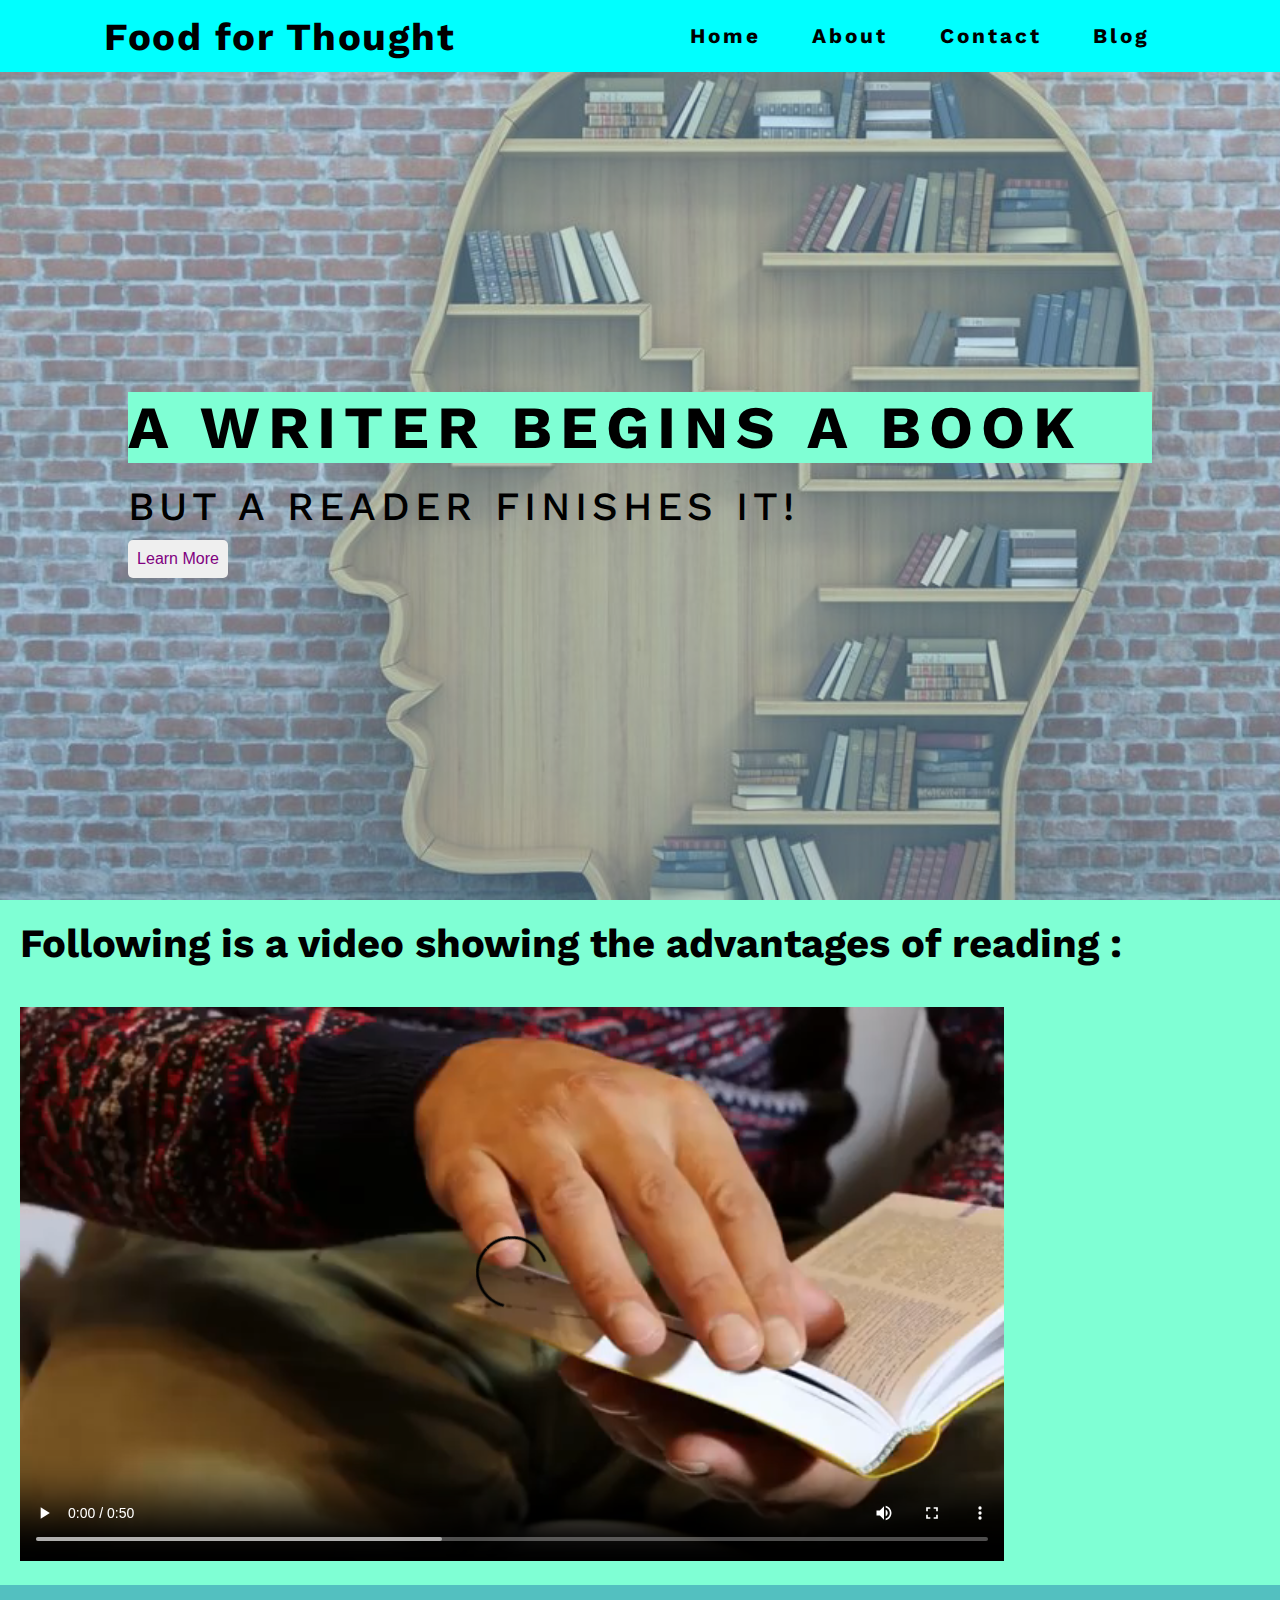
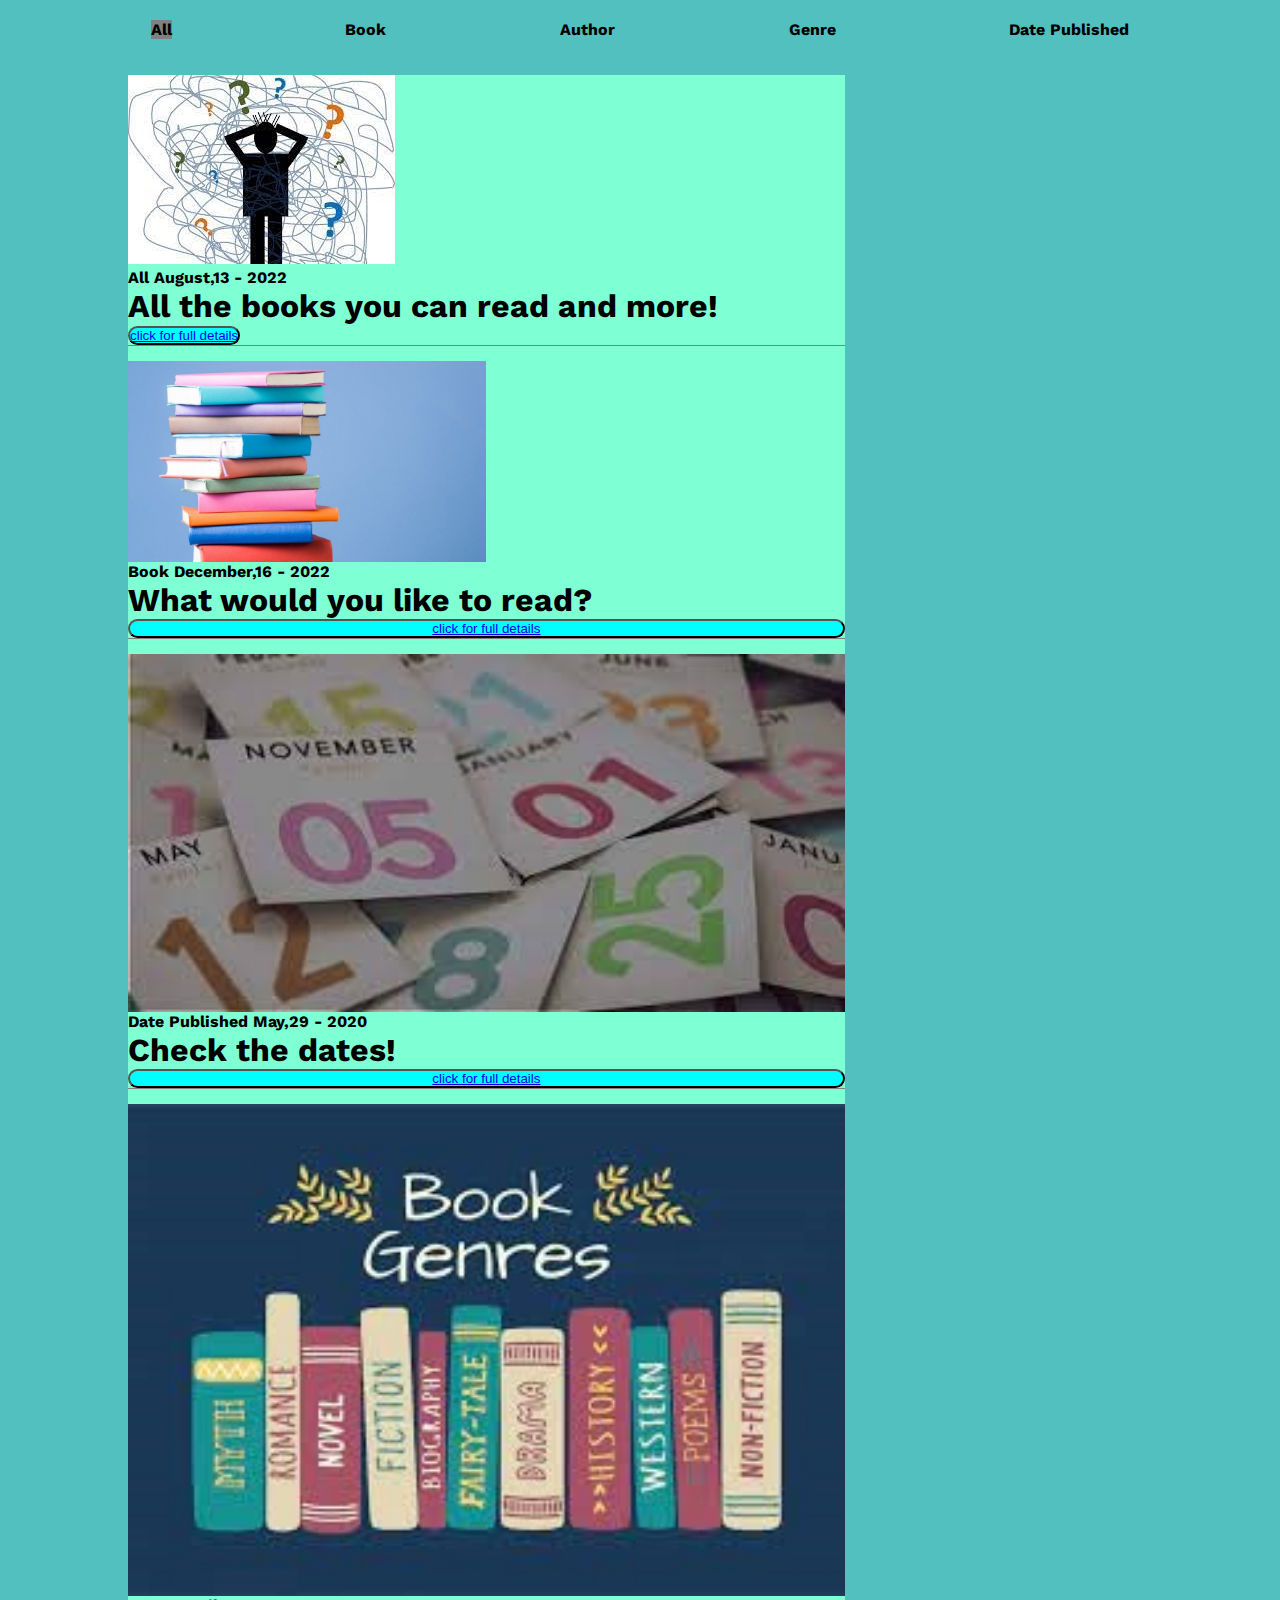
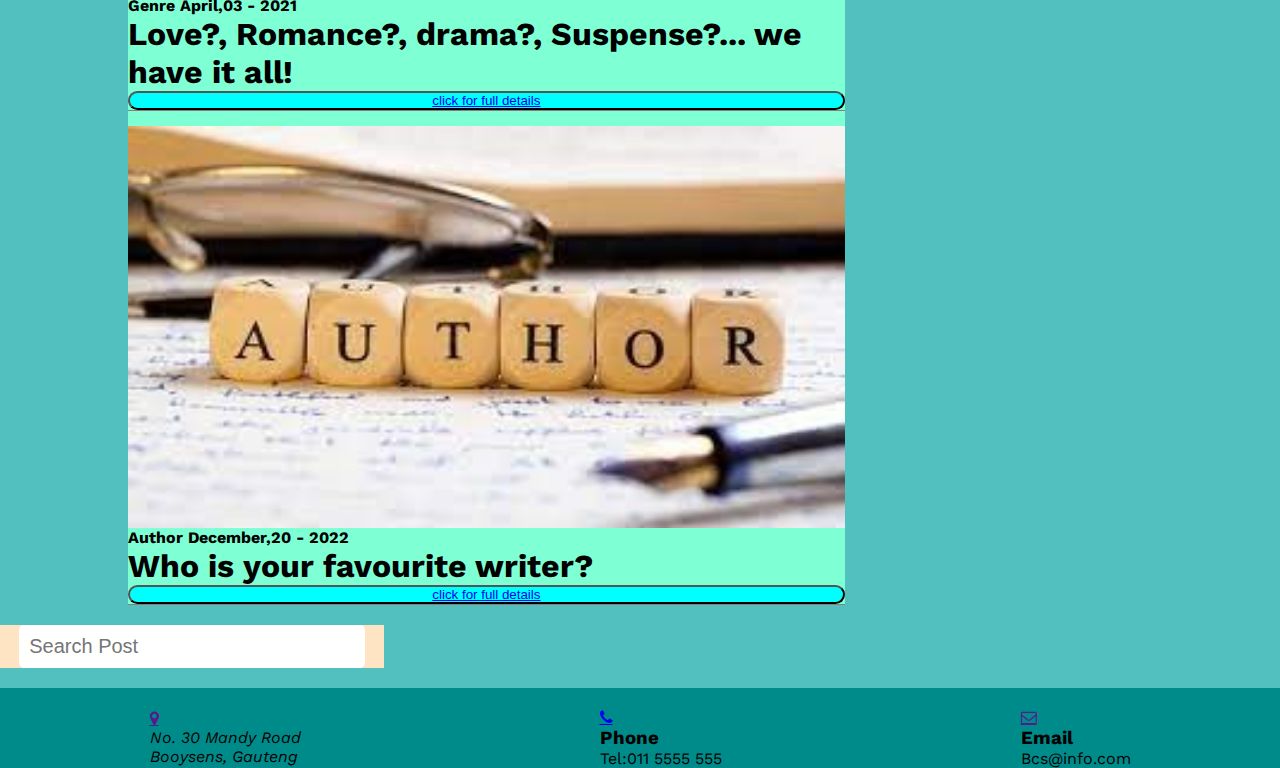
<file: index.html>
<!DOCTYPE html>
<html lang="en">
<head>
    <meta charset="UTF-8">
    <meta http-equiv="X-UA-Compatible" content="IE=edge">
    <meta name="viewport" content="width=device-width, initial-scale=1.0">
    <link rel="stylesheet" href="./css/app.css">
    <link rel="stylesheet" href="./css/mobile.css">
    <link rel="stylesheet" href="https://cdnjs.cloudflare.com/ajax/libs/font-awesome/4.7.0/css/font-awesome.min.css">
    <title>Food for Thought | Home Page</title>
</head>
<body>
    <nav>
        <div class="logo">
            <h1>Food for Thought</h1>
        </div>
        <ul class="nav-links">
            <li><a href="index.html">Home</a></li>
            <li><a href="pages/about.html">About</a></li>
            <li><a href="pages/contact.html">Contact</a></li>
            <li><a href="pages/blog.html">Blog</a></li>
        </ul>
        
        <div class="burger">
            <div class="line1"></div>
            <div class="line2"></div>
            <div class="line3"></div>
            <div class="line4"></div>
            <div class="line5"></div>

        </div>
    </nav>

    <!-- HERO SECTION STARTS HERE-->
    <section class="heroSection">
        <div class="main">
            <span class="text1">A writer begins a book</span>
            <span class="text2">But a reader finishes it!</span>
            <!-- <h1 class="sectionTitle">A writer begins a book <br> but a reader finishes it!</h1>
            <h2>Lorem ipsum dolor sit amet consectetur adipisicing elit. Officiis dolorum maxime deserunt magni voluptate quia accusantium praesentium assumenda, dolor labore quibusdam, deleniti placeat expedita asperiores libero ipsam amet dolore vitae?</h2> -->
            <button class="hero"><a href="pages/learnmore.html">Learn More</a></button>
        </div>
    </section>
    
    <!--HERO SECTION ENDS HERE-->

    <!-- Viedeo start here -->
    <div class="wrapper">
        <h1>Following is a video showing the advantages of reading :</h1>
        <video controls>
        <source src="videos/Advantages_of_Reading___HP_talks(360p).mp4"></video>
    </div>
    <!--CATERGORY SECTION STARTS HERE-->

    <div class="filter-box catergory">
        <a href="#" class=" btn active" data-filter="all">All</a>
        <a href="#" class=" btn " data-filter="book">Book</a>
        <a href="#" class=" btn " data-filter="Author">Author</a>
        <a href="#" class=" btn " data-filter="Genre">Genre</a>
        <a href="#" class=" btn " data-filter="Date-Published">Date Published</a>
    </div>
    <!--CATERGORY SECTION ENDS HERE-->

    <section>
       <div class="card-wrapper">
           <div class="main-content">
               <div class="card-itms book">
                   <div class="blogImage"></div>
                   <div class="blogContent">
                    <img src="images/download.jpg" alt="">
                       <h4>All <span> August,13 - 2022</span></h4>
                       <h1>All the books you can read and more!</h1>
                       <button><a href="pages/all.html">click for full details</a></button>
                   </div>
               </div>

               <div class="card-itms book">
                <div class="blogImage"></div>
                <div class="bloContent">
                    <img src="images/getty_655998316_2000149920009280219_363765.jpg" alt="" width="50%">
                    <h4>Book <span> December,16 - 2022</span></h4>
                    <h1>What would you like to read?</h1>
                    <button><a href="pages/book.html">click for full details</a></button>
                </div>
            </div>

            <div class="card-itms Date-Published">
                <div class="blogImage"></div>
                <div class="bloContent">
                    <img src="images/download (8).jpg"  alt="">
                    <h4>Date Published <span> May,29 - 2020</span></h4>
                    <h1>Check the dates!</h1>
                    <button><a href="pages/book.html">click for full details</a></button>
                </div>
            </div>

            <div class="card-itms Genre">
                <div class="blogImage"></div>
                <div class="bloContent">
                    <img src="images/download (7).jpg" alt="">
                    <h4>Genre<span> April,03 - 2021</span></h4>
                    <h1>Love?, Romance?, drama?, Suspense?... we have it all!</h1>
                    <button><a href="pages/book.html">click for full details</a></button>
                </div>
            </div>

            <div class="card-itms Author">
                <img src="images/download (6).jpg" alt="">
                <div class="blogImage"></div>
                <div class="bloContent">
                    <h4>Author <span> December,20 - 2022</span></h4>
                    <h1>Who is your favourite writer?</h1>
                    <button><a href="pages/book.html">click for full details</a></button>
                </div>
            </div>

           

                </div>
            </div>

            <article>
                <!-- SEARCH-->
                <!--Not complete, still ging to implement more code -->
                <div class="search-box">
                    <form action="#" onsubmit="return false">
                    <input type="text" id="search" placeholder="Search Post">
                    </form>

                </div>
            </article>  


<div class="footer">
            <div class="content">
              <div class="left">
                <a href="" class="fa fa-map-marker"></a>
                <address>No. 30 Mandy Road <br>
                Booysens, Gauteng
              </address></div>
            
          
            <div class="centre">
              <a href="#" class="fa fa-phone"></a>
              <h3>Phone</h3>
              <p>Tel:011 5555 555</p>
            </div>
          
            <div class="right">
              <a href="" class="fa fa-envelope-o"></a>
              <h3>Email</h3>
            <p>Bcs@info.com</p></div>
          </div>
          </div>
           </div>
       </div>
    </section>
    <script src="js/app.js"></script>
</body>
</html>
</file>
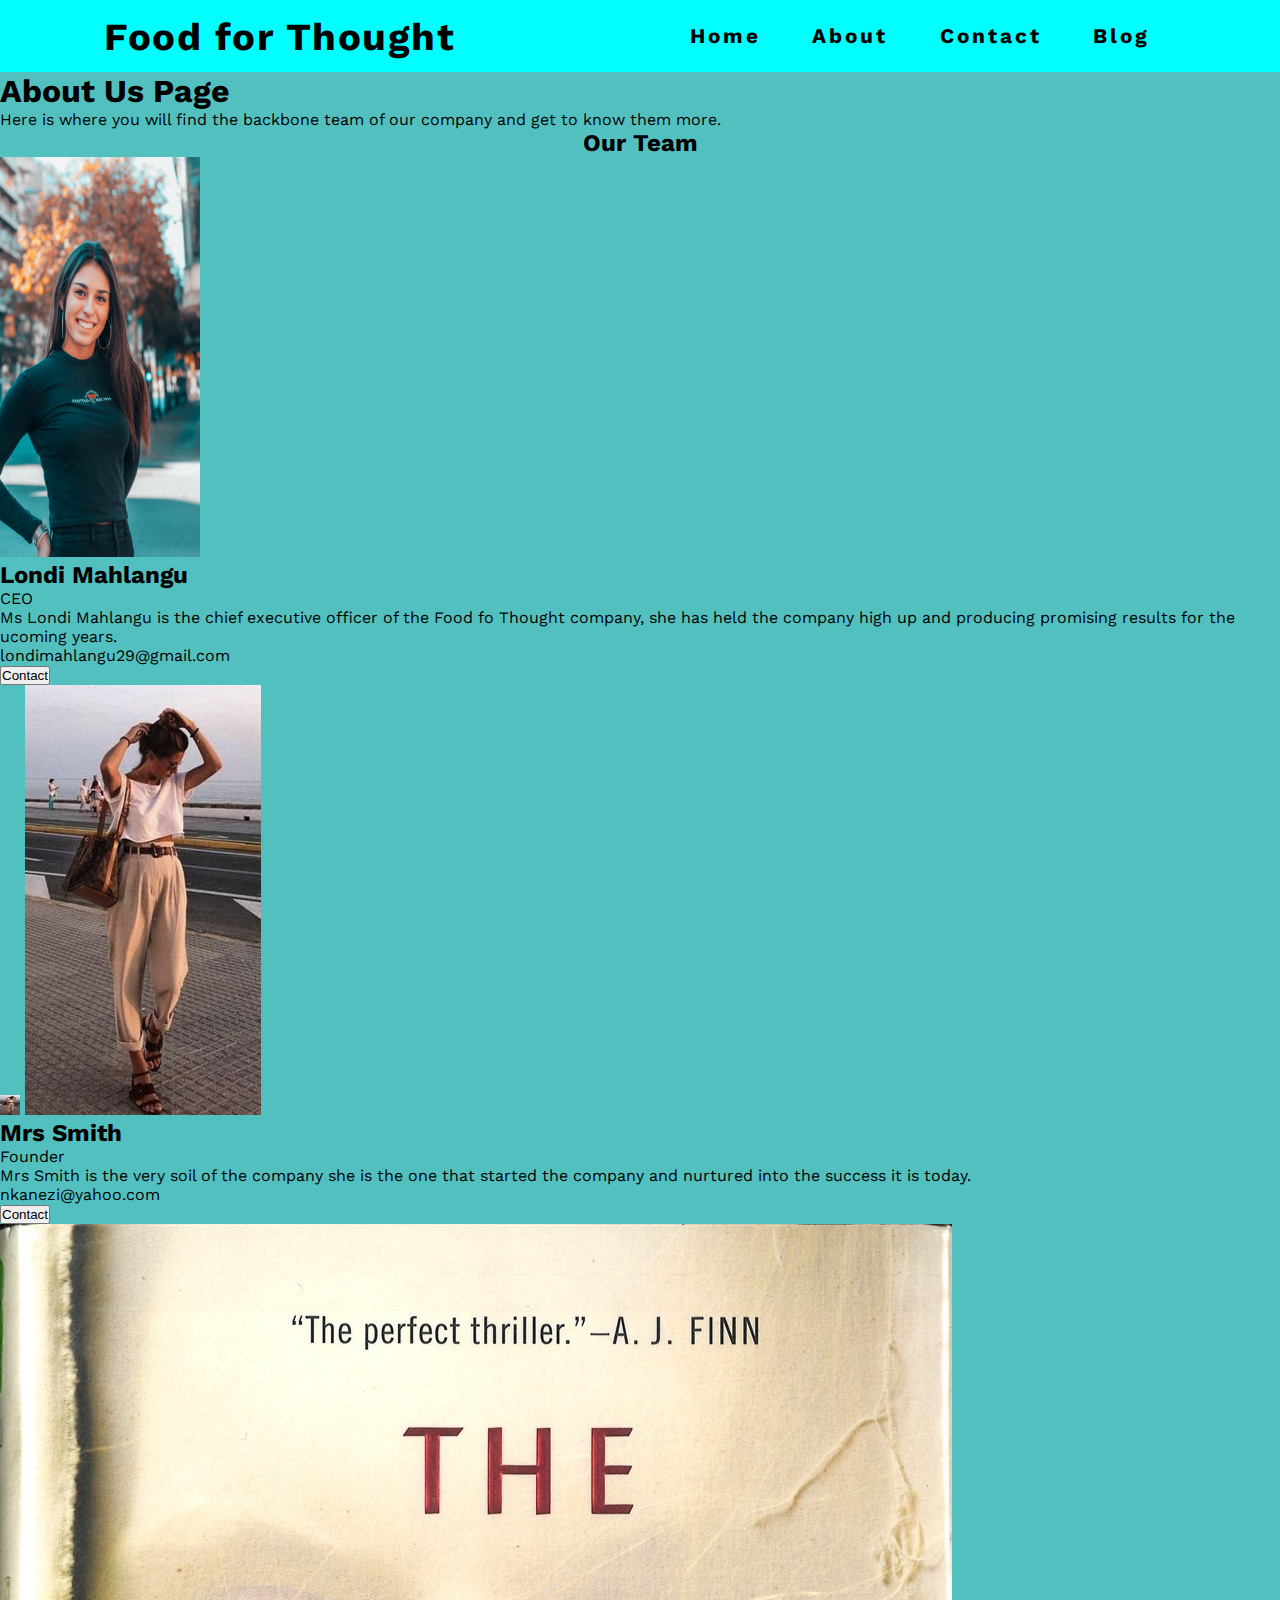
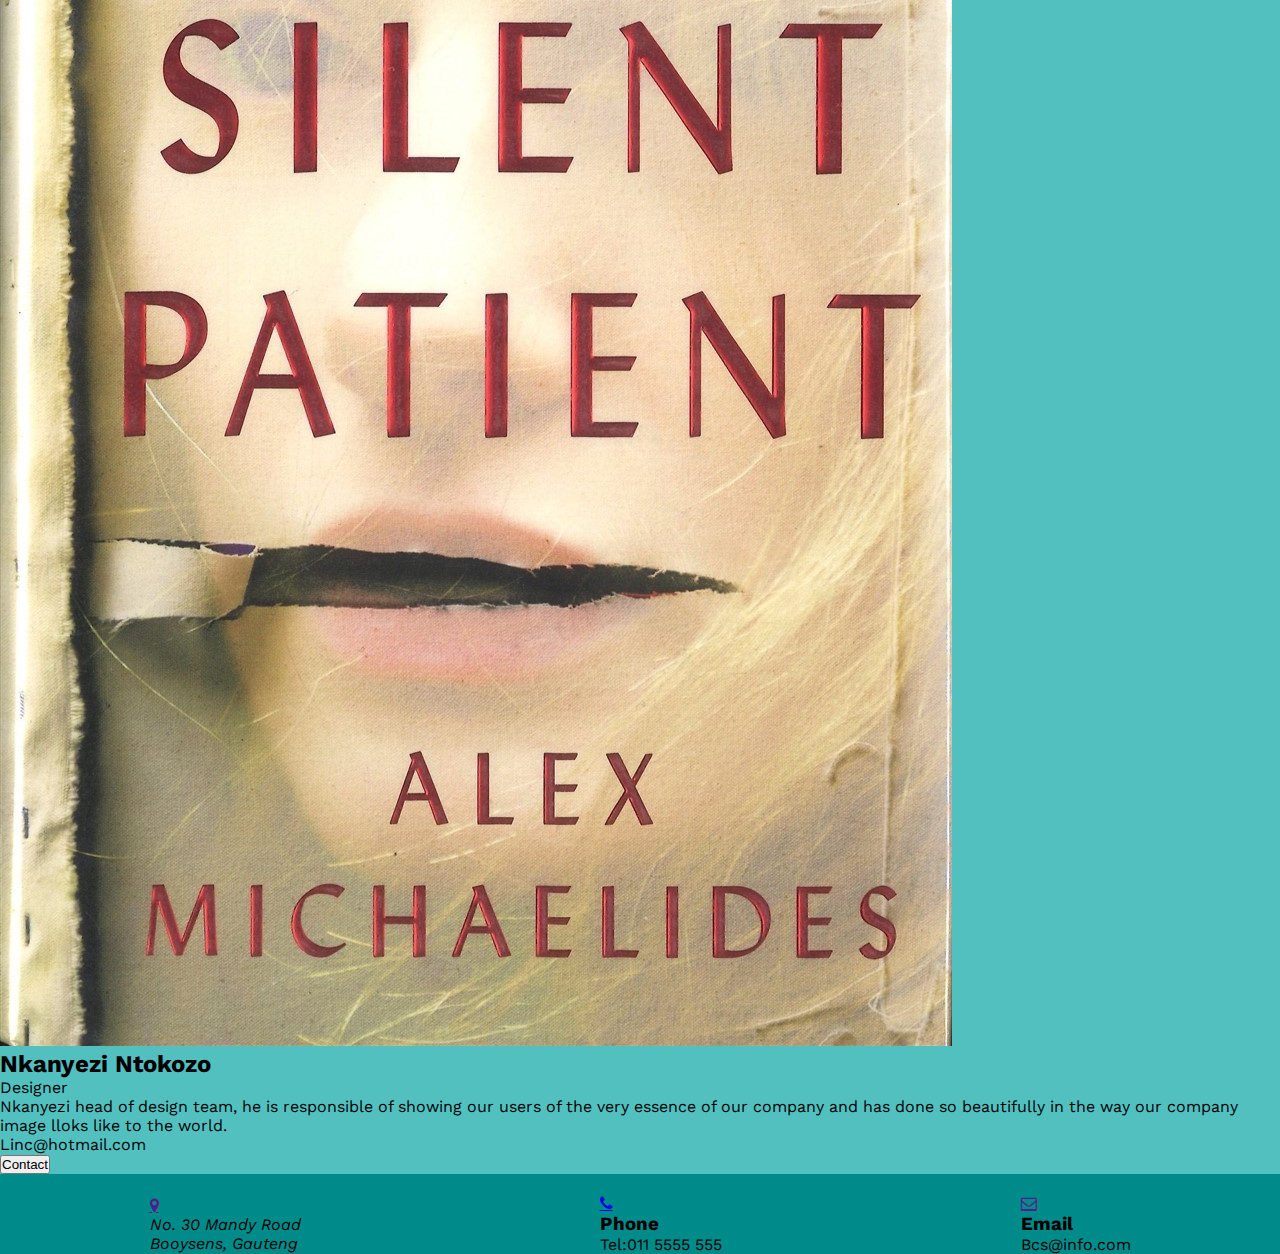
<file: pages/about.html>
<!DOCTYPE html>
<html lang="en">
<head>
    <meta charset="UTF-8">
    <meta http-equiv="X-UA-Compatible" content="IE=edge">
    <meta name="viewport" content="width=device-width, initial-scale=1.0">
    <title>Document</title>
    <link rel="stylesheet" href="../css/app.css">
    <link rel="stylesheet" href="../css/mobile.css">
    <link rel="stylesheet" href="https://cdnjs.cloudflare.com/ajax/libs/font-awesome/4.7.0/css/font-awesome.min.css">
</head>
<!-- <style>
  body {
  font-family: Arial, Helvetica, sans-serif;
  margin: 0;
  background-color: rgb(114, 199, 171);
}

html {
  box-sizing: border-box;
}

*, *:before, *:after {
  box-sizing: inherit;
}

.column {
  float: left;
  width: 33.3%;
  margin-bottom: 16px;
  padding: 0 8px;
}

.card {
  box-shadow: 0 4px 8px 0 rgba(0, 0, 0, 0.2);
  margin: 8px;
}

.about-section {
  padding: 50px;
  text-align: center;
  background-color:rgb(34, 175, 175);
  color: black;
}

.container {
  padding: 0 16px;
}

.container::after, .row::after {
  content: "";
  clear: both;
  display: table;
}

.title {
  color: grey;
}

.button {
  border: none;
  outline: 0;
  display: inline-block;
  padding: 8px;
  color: white;
  background-color:cornflowerblue;
  text-align: center;
  cursor: pointer;
  width: 100%;
}

.button:hover {
  background-color: #555;
}
.footer{
  background-color: mediumturquoise;
}

@media screen and (max-width: 650px) {
  .column {
    width: 100%;
    display: block;
  }
}
</style> -->


<nav>
  <div class="logo">
      <h1>Food for Thought</h1>
  </div>
  <ul class="nav-links">
      <li><a href="../index.html">Home</a></li>
      <li><a href="../pages/about.html">About</a></li>
      <li><a href="../pages/contact.html">Contact</a></li>
      <li><a href="../pages/blog.html">Blog</a></li>
  </ul>
  
  <div class="burger">
      <div class="line1"></div>
      <div class="line2"></div>
      <div class="line3"></div>
      <div class="line4"></div>
      <div class="line5"></div>

  </div>
</nav>
<body>
    <div class="about-section">
        <h1>About Us Page</h1>
        <p>Here is where you will find the backbone team of our company and get to know them more.</p>
       
      </div>
      
      <h2 style="text-align:center">Our Team</h2>
      <div class="row">
        <div class="column">
          <div class="card">
            <img src="../images/1_LPPpUZLved9uY_9gvRgRlw.jpeg" alt="Londi" width="200px" height="400px" >
            <div class="container">
              <h2>Londi Mahlangu</h2>
              <p class="title">CEO</p>
              <p>Ms Londi Mahlangu is the chief executive officer of the Food fo Thought company, she has held the company high up and producing promising results for the ucoming years.</p>
              <p>londimahlangu29@gmail.com</p>
              <p><button class="button">Contact</button></p>
            </div>
          </div>
        </div>
      
        <div class="column">
          <div class="card">
            <img src="../images/7c4438f45f4356f02d938a9b5ad14e67.jpg" alt="fix" width="20px" height="20px">
            <img src="../images/7c4438f45f4356f02d938a9b5ad14e67.jpg" alt="">
            <div class="container">
              <h2>Mrs Smith</h2>
              <p class="title">Founder</p>
              <p>Mrs Smith is the very soil of the company she is the one that started the company and nurtured into the success it is today.</p>
              <p>nkanezi@yahoo.com</p>
              <p><button class="button">Contact</button></p>
            </div>
          </div>
        </div>
      
        <div class="column">
          <div class="card">
            <img src="../images/40097951.jpg" alt="Linc">
            <div class="container">
              <h2>Nkanyezi Ntokozo</h2>
              <p class="title">Designer</p>
              <p>Nkanyezi head of design team, he is responsible of showing our users of the very essence of our company and has done so beautifully in the way our company image lloks like to the world.</p>
              <p>Linc@hotmail.com</p>
              <p><button class="button">Contact</button></p>
            </div>
          </div>
        </div>
      </div>

      <div class="footer">
        <div class="content">
          <div class="left">
            <a href="" class="fa fa-map-marker"></a>
            <address>No. 30 Mandy Road <br>
            Booysens, Gauteng
          </address></div>
        
      
        <div class="centre">
          <a href="#" class="fa fa-phone"></a>
          <h3>Phone</h3>
          <p>Tel:011 5555 555</p>
        </div>
      
        <div class="right">
          <a href="" class="fa fa-envelope-o"></a>
          <h3>Email</h3>
        <p>Bcs@info.com</p></div>
      </div>
      </div>

</body>
</html>
</file>
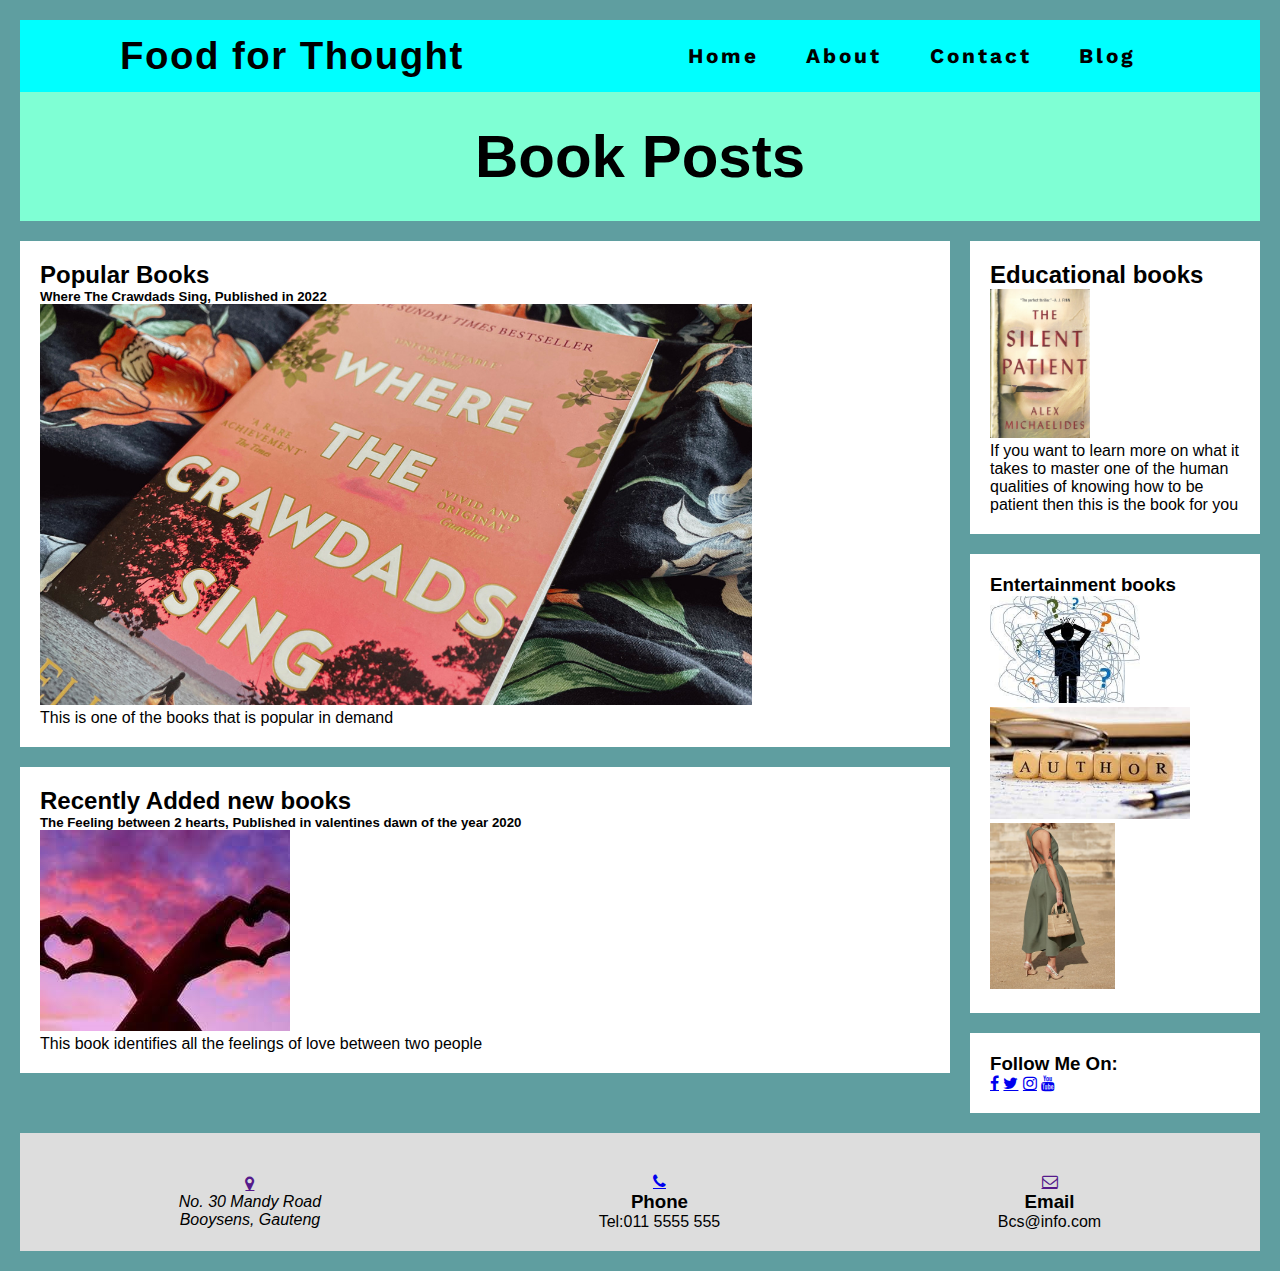
<file: pages/blog.html>
<!DOCTYPE html>
<html lang="en">
<head>
    <meta charset="UTF-8">
    <meta http-equiv="X-UA-Compatible" content="IE=edge">
    <meta name="viewport" content="width=device-width, initial-scale=1.0">
    <title>Document</title>
    <link rel="stylesheet" href="../css/app.css">
    <link rel="stylesheet" href="../css/mobile.css">
    <link rel="stylesheet" href="https://cdnjs.cloudflare.com/ajax/libs/font-awesome/4.7.0/css/font-awesome.min.css">
</head>

<body>
    <nav>
        <div class="logo">
            <h1>Food for Thought</h1>
        </div>
        <ul class="nav-links">
            <li><a href="../index.html">Home</a></li>
            <li><a href="../pages/about.html">About</a></li>
            <li><a href="../pages/contact.html">Contact</a></li>
            <li><a href="../pages/blog.html">Blog</a></li>
        </ul>
        
        <div class="burger">
            <div class="line1"></div>
            <div class="line2"></div>
            <div class="line3"></div>
            <div class="line4"></div>
            <div class="line5"></div>
      
        </div>
      </nav>
    <style>
        
    * {
        box-sizing: border-box;
      }
      
      body {
        font-family: Arial;
        padding: 20px;
        background-color: cadetblue;
      }
      
      /* Header/Blog Title */
      .header {
        padding: 30px;
        font-size: 40px;
        text-align: center;
        background-color: aquamarine;
      }
      
      /* Create two unequal columns that floats next to each other */
      /* Left column */
      .leftcolumn {
        float: left;
        width: 75%;
      }
      
      /* Right column */
      .rightcolumn {
        float: left;
        width: 25%;
        padding-left: 20px;
      }
      
      
      /* Add a card effect for articles */
      .card {
        background-color: white;
        padding: 20px;
        margin-top: 20px;
      }
      
      /* Clear floats after the columns */
      .row:after {
        content: "";
        display: table;
        clear: both;
      }
      
      /* Footer */
      .footer {
        padding: 20px;
        text-align: center;
        background: #ddd;
        margin-top: 20px;
      }
      
      /* Responsive layout - when the screen is less than 800px wide, make the two columns stack on top of each other instead of next to each other */
      @media screen and (max-width: 800px) {
        .leftcolumn, .rightcolumn {
          width: 100%;
          padding: 0;
        }
        
      }</style>
    <body>
        <div class="header">
            <h2>Book Posts</h2>
          </div>
          
          <div class="row">
            <div class="leftcolumn">
              <div class="card">
                <h2>Popular Books</h2>
                <h5>Where The Crawdads Sing, Published in 2022</h5>
                <img src="../images/PITW_where-the-crawdads-sing-1.jpg" alt="" width="80%">
                <p>This is one of the books that is popular in demand</p>
              </div>
              <div class="card">
                <h2>Recently Added new books</h2>
                <h5>The Feeling between 2 hearts, Published in valentines dawn of the year 2020</h5>
                <img src="../images/download_6.jpg" alt="">
                <p>This book identifies all the feelings of love between two people</p>
              </div>
            </div>
            <div class="rightcolumn">
              <div class="card">
                <h2>Educational books</h2>
                <img src="../images/40097951.jpg" alt="" width="40%">
                <p>If you want to learn more on what it takes to master one of the human qualities of knowing how to be patient then this is the book for you</p>
              </div>
              <div class="card">
                <h3>Entertainment books</h3>
                <img src="../images/download.jpg" alt="" width="60%"><br>
                <img src="../images/download (6).jpg" alt="" width="80%"><br>
                <img src="../images/best-summer-fashion-trends-2020-286587-1585947926510-image.700x0c.jpg" alt="" width="50%">
                
              </div>
              <div class="card">
                <h3>Follow Me On:</h3>
                <a href="#" class="fa fa-facebook"></a>
                <a href="#" class="fa fa-twitter"></a>
                <a href="#" class="fa fa-instagram"></a>
                <a href="#" class="fa fa-youtube"></a>
              </div>
            </div>
          </div>
          
          <div class="footer">
            <div class="content">
              <div class="left">
                <a href="" class="fa fa-map-marker"></a>
                <address>No. 30 Mandy Road <br>
                Booysens, Gauteng
              </address></div>
            
          
            <div class="centre">
              <a href="#" class="fa fa-phone"></a>
              <h3>Phone</h3>
              <p>Tel:011 5555 555</p>
            </div>
          
            <div class="right">
              <a href="" class="fa fa-envelope-o"></a>
              <h3>Email</h3>
            <p>Bcs@info.com</p></div>
          </div>
          </div>
</body>
</html>
</file>
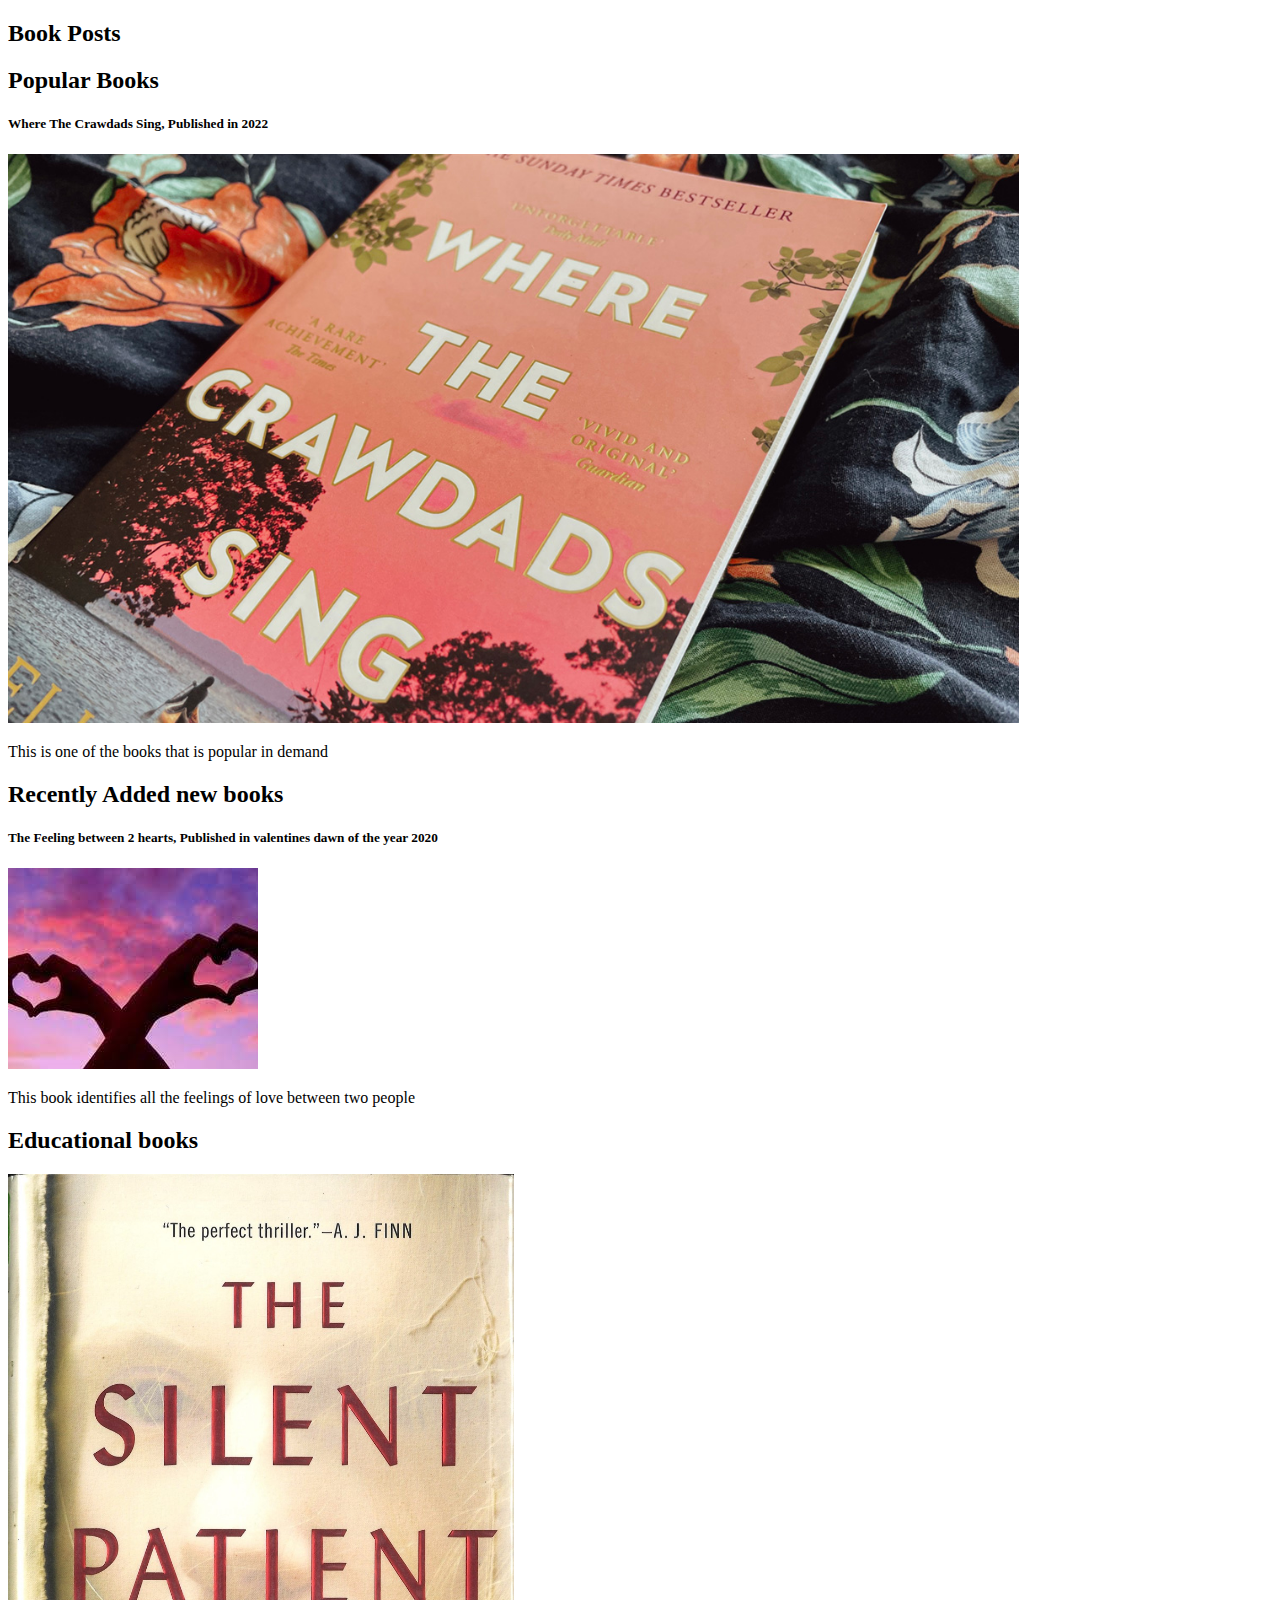
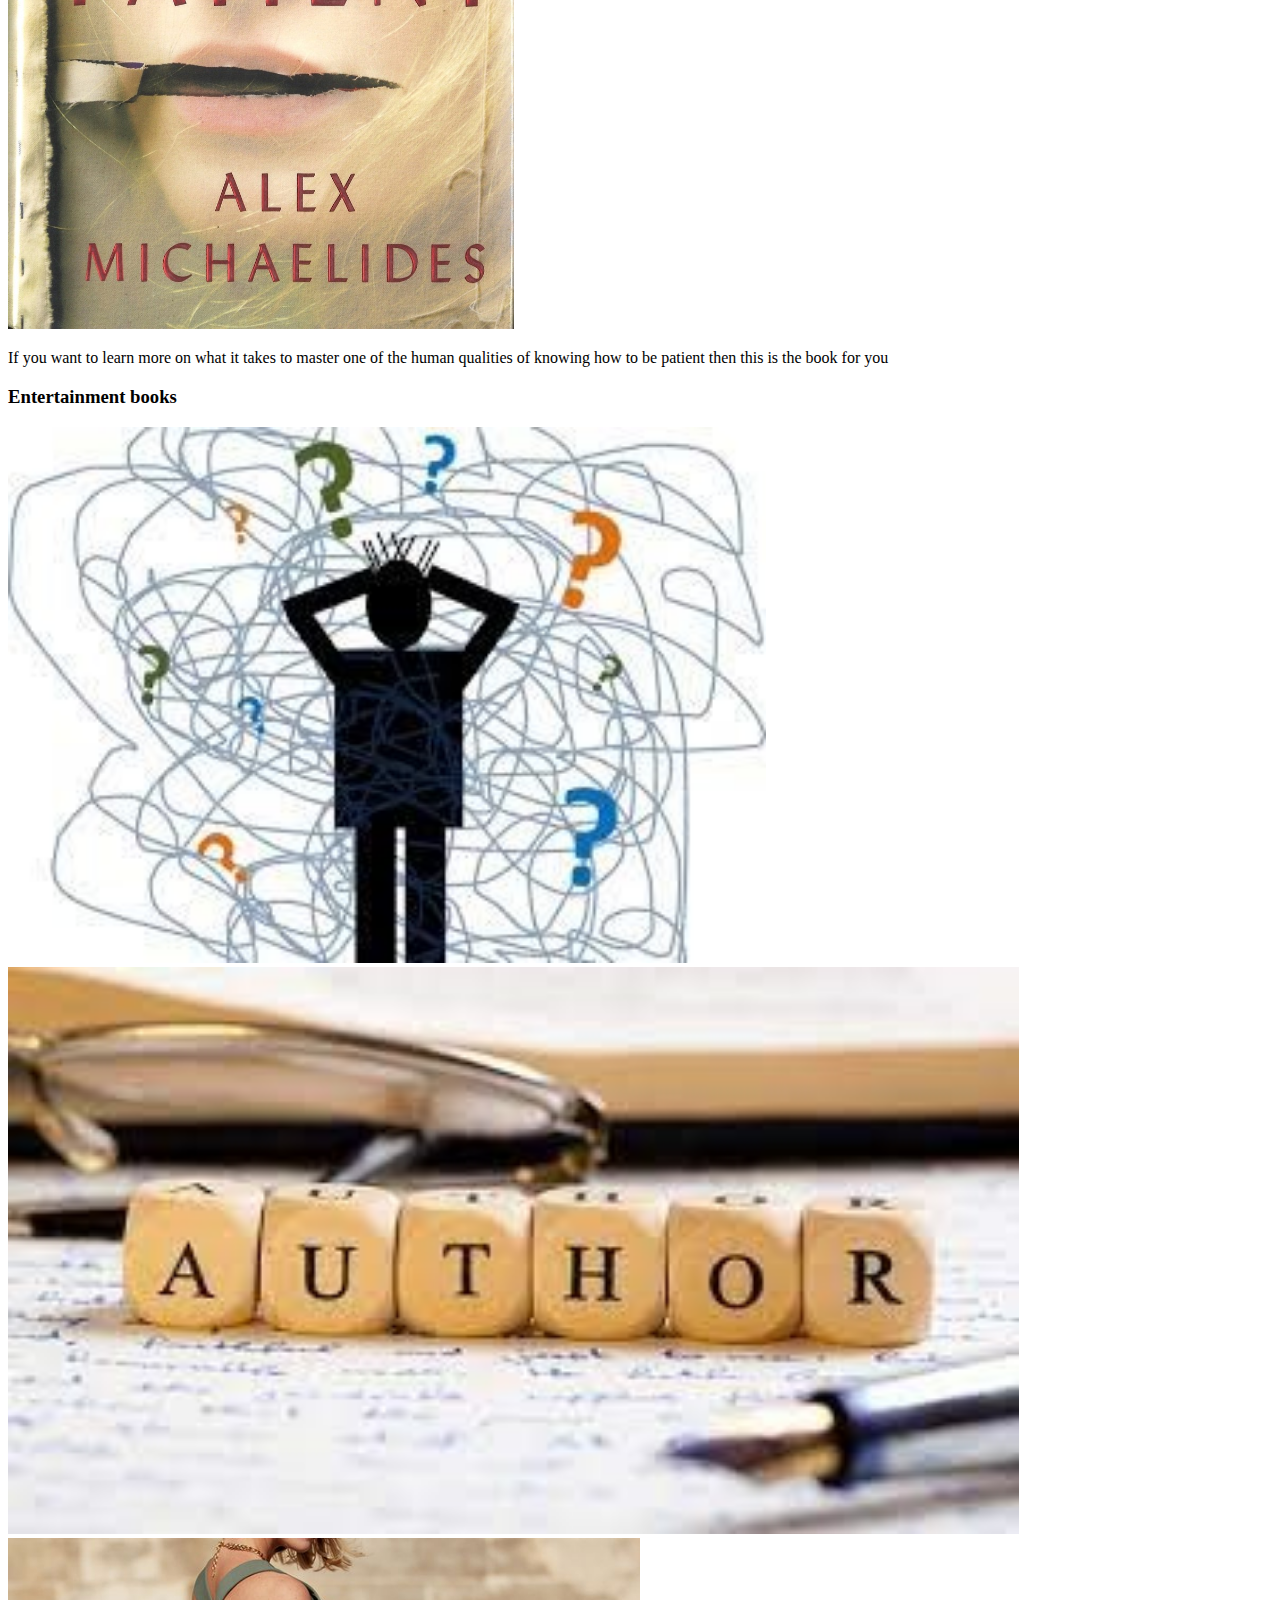
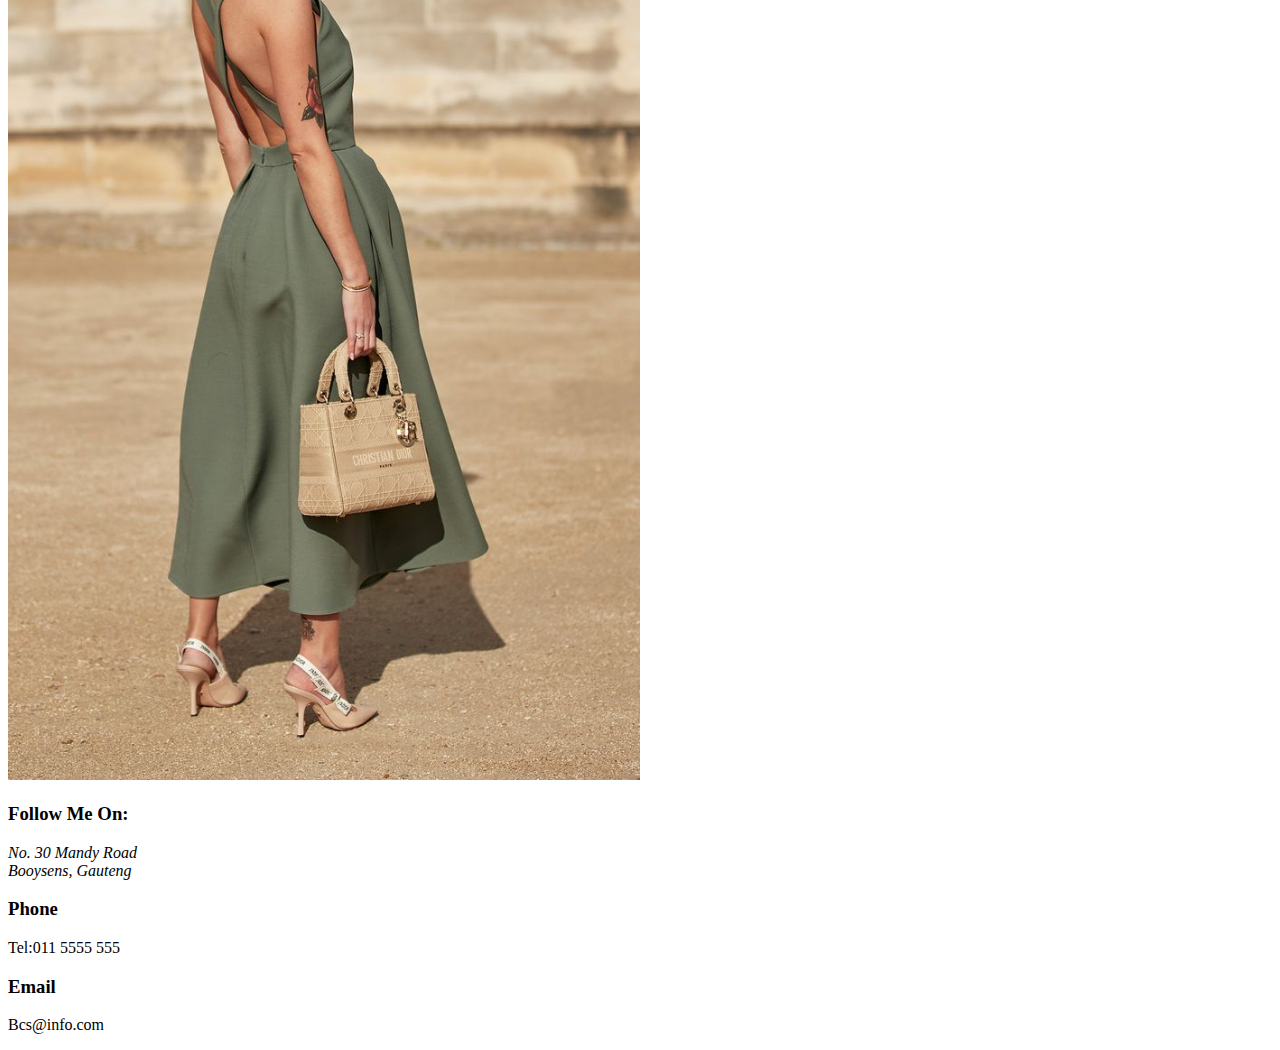
<file: pages/book.html>
<!DOCTYPE html>
<html lang="en">
<head>
    <meta charset="UTF-8">
    <meta http-equiv="X-UA-Compatible" content="IE=edge">
    <meta name="viewport" content="width=device-width, initial-scale=1.0">
    <title>Document</title>
</head>
<body>
    <!-- <style>
        
        * {
            box-sizing: border-box;
          }
          
          body {
            font-family: Arial;
            padding: 20px;
            background-color: cadetblue;
          }
          
          /* Header/Blog Title */
          .header {
            padding: 30px;
            font-size: 40px;
            text-align: center;
            background-color: aquamarine;
          }
          
          /* Create two unequal columns that floats next to each other */
          /* Left column */
          .leftcolumn {
            float: left;
            width: 75%;
          }
          
          /* Right column */
          .rightcolumn {
            float: left;
            width: 25%;
            padding-left: 20px;
          }
          
          
          /* Add a card effect for articles */
          .card {
            background-color: white;
            padding: 20px;
            margin-top: 20px;
          }
          
          /* Clear floats after the columns */
          .row:after {
            content: "";
            display: table;
            clear: both;
          }
          
          /* Footer */
          .footer {
            padding: 20px;
            text-align: center;
            background: #ddd;
            margin-top: 20px;
          }
          
          /* Responsive layout - when the screen is less than 800px wide, make the two columns stack on top of each other instead of next to each other */
          @media screen and (max-width: 800px) {
            .leftcolumn, .rightcolumn {
              width: 100%;
              padding: 0;
            }
            
          }</style> -->
        <body>
            <div class="header">
                <h2>Book Posts</h2>
              </div>
              
              <div class="row">
                <div class="leftcolumn">
                  <div class="card">
                    <h2>Popular Books</h2>
                    <h5>Where The Crawdads Sing, Published in 2022</h5>
                    <img src="../images/PITW_where-the-crawdads-sing-1.jpg" alt="" width="80%">
                    <p>This is one of the books that is popular in demand</p>
                  </div>
                  <div class="card">
                    <h2>Recently Added new books</h2>
                    <h5>The Feeling between 2 hearts, Published in valentines dawn of the year 2020</h5>
                    <img src="../images/download_6.jpg" alt="" >
                    <p>This book identifies all the feelings of love between two people</p>
                  </div>
                </div>
                <div class="rightcolumn">
                  <div class="card">
                    <h2>Educational books</h2>
                    <img src="../images/40097951.jpg" alt="" width="40%">
                    <p>If you want to learn more on what it takes to master one of the human qualities of knowing how to be patient then this is the book for you</p>
                  </div>
                  <div class="card">
                    <h3>Entertainment books</h3>
                    <img src="../images/download.jpg" alt="" width="60%"><br>
                    <img src="../images/download (6).jpg" alt="" width="80%"><br>
                    <img src="../images/best-summer-fashion-trends-2020-286587-1585947926510-image.700x0c.jpg" alt="" width="50%">
                    
                  </div>
                  <div class="card">
                    <h3>Follow Me On:</h3>
                    <a href="#" class="fa fa-facebook"></a>
                    <a href="#" class="fa fa-twitter"></a>
                    <a href="#" class="fa fa-instagram"></a>
                    <a href="#" class="fa fa-youtube"></a>
                  </div>
                </div>
              </div>
              
              <div class="footer">
                <div class="content">
                  <div class="left">
                    <a href="" class="fa fa-map-marker"></a>
                    <address>No. 30 Mandy Road <br>
                    Booysens, Gauteng
                  </address></div>
                
              
                <div class="centre">
                  <a href="#" class="fa fa-phone"></a>
                  <h3>Phone</h3>
                  <p>Tel:011 5555 555</p>
                </div>
              
                <div class="right">
                  <a href="" class="fa fa-envelope-o"></a>
                  <h3>Email</h3>
                <p>Bcs@info.com</p></div>
              </div>
              </div>
</body>
</html>
</file>
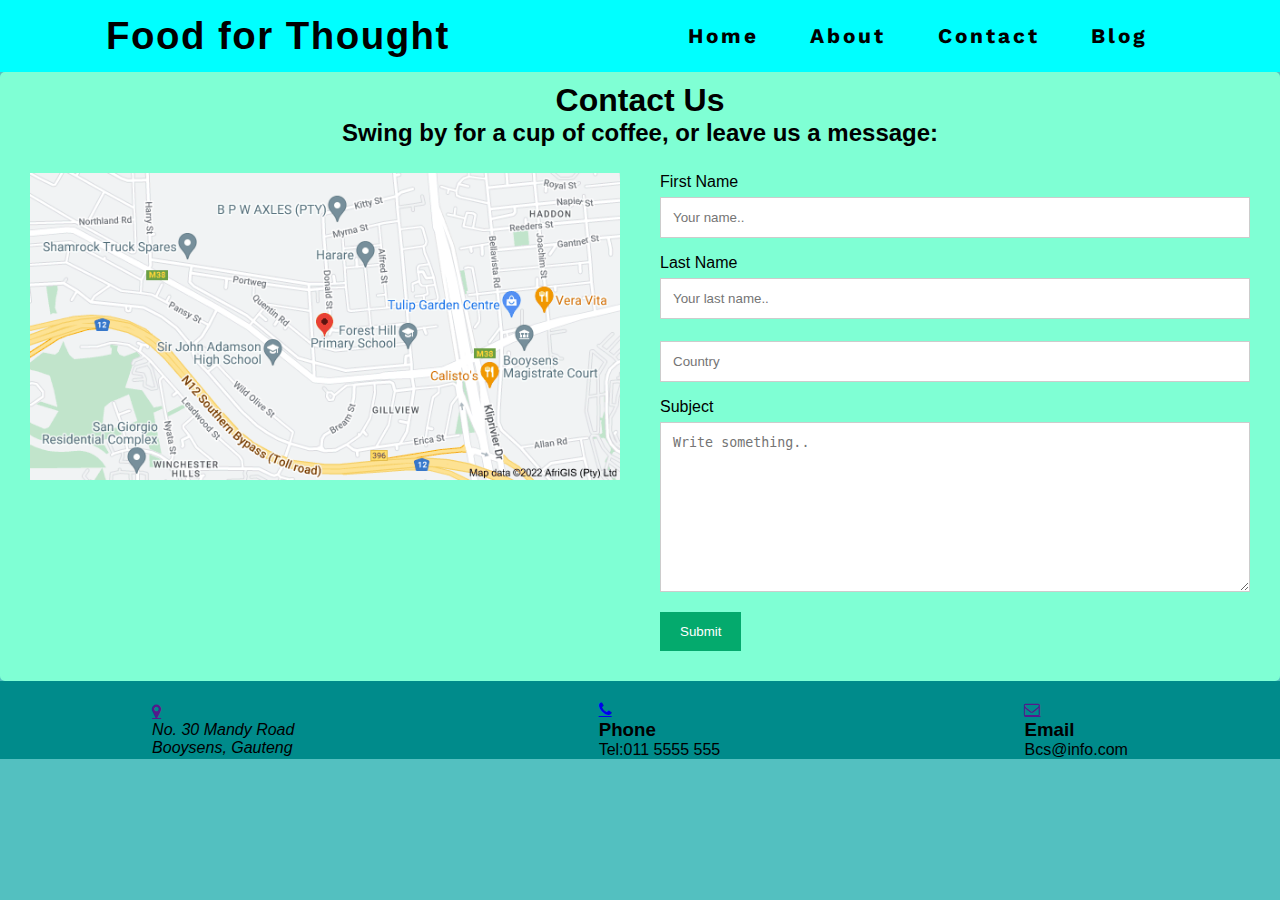
<file: pages/contact.html>
<!DOCTYPE html>
<html lang="en">
<head>
    <meta charset="UTF-8">
    <meta http-equiv="X-UA-Compatible" content="IE=edge">
    <meta name="viewport" content="width=device-width, initial-scale=1.0">
    <link rel="stylesheet" href="../css/app.css">
    <link rel="stylesheet" href="../css/mobile.css">
    <link rel="stylesheet" href="https://cdnjs.cloudflare.com/ajax/libs/font-awesome/4.7.0/css/font-awesome.min.css">
    <title>Document</title>
</head>
<style>
  body {
    font-family: Arial, Helvetica, sans-serif;
  }
  
  * {
    box-sizing: border-box;
  }
  
  /* Style inputs */
  input[type=text], select, textarea {
    width: 100%;
    padding: 12px;
    border: 1px solid #ccc;
    margin-top: 6px;
    margin-bottom: 16px;
    resize: vertical;
  }
  
  input[type=submit] {
    background-color: #04AA6D;
    color: white;
    padding: 12px 20px;
    border: none;
    cursor: pointer;
  }
  
  input[type=submit]:hover {
    background-color: #45a049;
  }
  
  /* Style the container/contact section */
  .container {
    border-radius: 5px;
    background-color:aquamarine;
    padding: 10px;
  }
  
  /* Create two columns that float next to eachother */
  .column {
    float: left;
    width: 50%;
    margin-top: 6px;
    padding: 20px;
  }
  
  /* Clear floats after the columns */
  .row:after {
    content: "";
    display: table;
    clear: both;
  }
  
  /* Responsive layout - when the screen is less than 600px wide, make the two columns stack on top of each other instead of next to each other */
  @media screen and (max-width: 600px) {
    .column, input[type=submit] {
      width: 100%;
      margin-top: 0;
    }
  }
  </style>
  </head>
  <body>

    <nav>
      <div class="logo">
          <h1>Food for Thought</h1>
      </div>
      <ul class="nav-links">
          <li><a href="../index.html">Home</a></li>
          <li><a href="../pages/about.html">About</a></li>
          <li><a href="../pages/contact.html">Contact</a></li>
          <li><a href="../pages/blog.html">Blog</a></li>
      </ul>
      
      <div class="burger">
          <div class="line1"></div>
          <div class="line2"></div>
          <div class="line3"></div>
          <div class="line4"></div>
          <div class="line5"></div>
    
      </div>
    </nav>
<body>
    <div class="container">
        <div style="text-align:center">
          <h1>Contact Us</h1>
          <h2>Swing by for a cup of coffee, or leave us a message:</h2>
        </div>
        <div class="row">
          <div class="column">
            <img src="../images/locations.png" style="width:100%">
          </div>
          <div class="column">
            <form action="../action_page.php">
              <label for="fname">First Name</label>
              <input type="text" id="fname" name="firstname" placeholder="Your name..">
              <label for="lname">Last Name</label>
              <input type="text" id="lname" name="lastname" placeholder="Your last name..">
              <label for="Country"></label>
              <input type="text" id="Country" name="Country" placeholder="Country">
             
              <!-- <select id="country" name="country">
                <option value="australia">South Africa</option>
                <option value="canada">Europe</option>
                <option value="usa">USA</option>
              </select> --> 
              <label for="subject">Subject</label>
              <textarea id="subject" name="subject" placeholder="Write something.." style="height:170px"></textarea>
              <input type="submit" value="Submit">
            </form>
          </div>
        </div>
</div>

<div class="footer">
  <div class="content">
    <div class="left">
      <a href="" class="fa fa-map-marker"></a>
      <address>No. 30 Mandy Road <br>
      Booysens, Gauteng
    </address></div>
  

  <div class="centre">
    <a href="#" class="fa fa-phone"></a>
    <h3>Phone</h3>
    <p>Tel:011 5555 555</p>
  </div>

  <div class="right">
    <a href="" class="fa fa-envelope-o"></a>
    <h3>Email</h3>
  <p>Bcs@info.com</p></div>
</div>
</div>
    
</body>
</html>
</file>
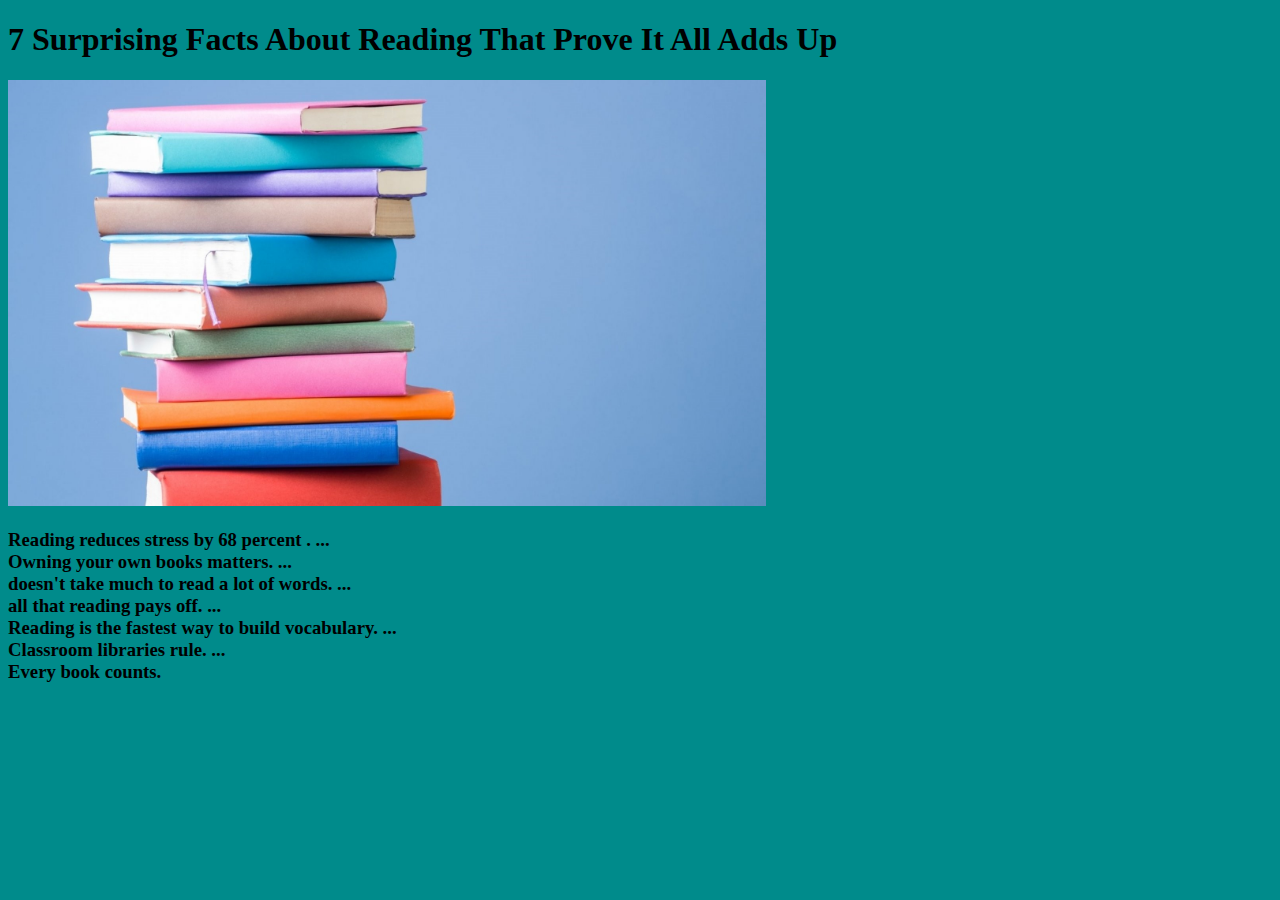
<file: pages/learnmore.html>
<!DOCTYPE html>
<html lang="en">
<head>
    <meta charset="UTF-8">
    <meta http-equiv="X-UA-Compatible" content="IE=edge">
    <meta name="viewport" content="width=device-width, initial-scale=1.0">
    <title>Document</title>
</head>
<style>
body{
    background-color: darkcyan;
}
h1{
    font-family: Georgia, 'Times New Roman', Times, serif;
}
</style>
<h1>7 Surprising Facts About Reading That Prove It All Adds Up</h1>
<img src="/images/getty_655998316_2000149920009280219_363765.jpg" alt="" width="60%">
<h3>
<li>Reading reduces stress by 68 percent . ...</li>
<li>Owning your own books matters. ...</li>
<li> doesn't take much to read a lot of words. ...</li>
<li> all that reading pays off. ...</li>
<li>Reading is the fastest way to build vocabulary. ...</li>
<li>Classroom libraries rule. ...</li>
<li>Every book counts.</li>
</h3>
</body>
</html>
</file>
<file: css/app.css>
@import url('https://fonts.googleapis.com/css2?family=Lato:ital,wght@0,100;0,300;0,400;0,700;0,900;1,100;1,300;1,400;1,700;1,900&display=swap');
@import url('https://fonts.googleapis.com/css2?family=Arima:wght@100;200;300;400;500;600;700&family=Cairo:wght@200;300;400;500;600;700;800;900&family=Lato:ital,wght@0,100;0,300;0,400;0,700;0,900;1,100;1,300;1,400;1,700;1,900&family=Work+Sans:ital,wght@0,100;1,100&display=swap');

:root{
    --bg-color: #53c0c0;
    --text-color: solid black;
    --headline-color: black;
    --button-color: aqua;
    --accent-color: purple;
    --headline-font:'Work Sans', sans-serif;
    --body-font: 'Work Sans', sans-serif;

}
*{
    padding: 0;
    margin: 0;
    box-sizing: border-box;
}

body{
    font-size: 16px;
    font-family: var(--body-font);
    background-color:var(--bg-color);
}

nav{
    display: flex;
    justify-content: space-around;
    align-items: center;
    min-height: 8vh;
    background-color: var(--button-color);
}
.logo{
    color: var(--text-color);
    font-size: 1.2rem;
    font-weight: bold;
    letter-spacing: 1.5px;
}
.nav-links{
    display: flex;
    width: 40%;
    justify-content: space-around
}

.nav-links li{
    list-style: none;
}

.nav-links a{
    color: var(--text-color);
    text-decoration: none;
    letter-spacing: 3px;
    font-weight: bold;
    font-size: 1.3rem;
    font-family: var(--headline-font);
}

nav > .burger > div{
    width: 25px;
    height: 3px;
    background-color: var(--accent-color);
    margin: 5px;
    transition: all 0.3s ease;
}

.burger{
    display: none;
}


/* HERO SECTION STYLE STARTS HERE */

.heroSection{
    height: calc(100vh - 8vh);
    background-image: url("../images/p03gg1lc.jpg");
    background-repeat: no-repeat;
    background-size: cover;
    position: relative;
}

.heroSection::before{
    content: "";
    height: 100%;
    width: 100%;
    top: 0;
    left: 0;
    background-color: lightskyblue;
    position: absolute;
    opacity: 0.4;
}

.main{
    display: flex;
    flex-direction: column;
    position: relative;
    width: 80%;
    margin: 0 auto;
    padding-top: 20rem;

}

.sectionTitle{
    color: aquamarine;
    font-size: 2rem;
    font-weight: lighter;
    letter-spacing: 1rem;
    margin-bottom: 1rem;
    font-family:'Courier New', Courier, monospace
}

.main p{
    color: whitesmoke;
    line-height: 1.6rem;
    font-size: 1.2rem;
    font-weight: lighter;
    font-family:'Lucida Sans', 'Lucida Sans Regular', 'Lucida Grande', 'Lucida Sans Unicode', Geneva, Verdana, sans-serif

}

.main .hero{
    width: 100px;
    display: inline-block;
    border-radius: 5px;
    outline: none;
    border: none;
    margin-top: 10px;

}

.hero a{
    padding: 10px 0px;
    text-decoration: none;
    color: var(--accent-color);
    font-size: 1rem;
    display: inline-block;
    transition: all 0.4s ease-in;
}
.hero a:hover{
    color: var(--text-color);
}
.hero:hover{
   background-color: var(--text-color);
}


/* HERO SECTION ENDS HERE */

.catergory{
    height: 10vh;
    display: flex;
    width: 90%;
    margin: 0 auto;
    justify-content: space-around;
    align-items: center;
}

.catergory a{
    color: var(--text-color);
    text-decoration: none;
    font-weight: bold;
}
.active{
    background-color: grey;
    color: azure;
}

.card-wrapper{
    display: flex;
    width: 80%;
    margin: 0 auto;
    gap: 10px;
}
.main-content{
    background-color :aquamarine;
    width: 70%;
    display: flex;
    flex-direction: column;
    gap: 15px;
}
.card-itms{
    flex-direction: column;
    display: flex;
    width: 100%;
    border-bottom: 1px solid grey;
}
.blogImage{
    width: 100%;
    display: flexbox;
    justify-content: center;
}
.blogImage img{
    width: 100%;
    justify-self: left;
}
article{
    width: 30%;
    background-color: bisque;
}
article > div.search-box input {
    width: 90%;
    border-radius: 5px;
    display: block;
    padding: 10px;
    border: none;
    margin: 20px auto;
    font-size: 20px;

}

.card-itms button{
    background-color: aqua;
    border-radius: 40px;
}
.bloContent{
    display: flex;
    flex-direction: column;
}
.content{
    display: flex;
    align-items: center;
    justify-content: space-around;
    margin: 0 auto;
    padding-top: 20px;
}
/* video styling */
.wrapper{
    width: 100%;
    align-items: center;
    background-color:aquamarine;
}
.wrapper h1{
    font-size: 40px;
    padding: 20px;
}
video{
    width: 80%;
    padding: 20px;
}

/* tablet zone */
@media screen and (max-width: 1024px) {
    .nav-links{
        width: 50%;
    }
}
.main span{
    text-transform: uppercase;
    display: block;

}
.text1{
    font-size: 60px;
    font-weight: 700;
    letter-spacing: 8px;
    margin-bottom: 20px;
    background-color:aquamarine;
    position: relative;
    animation: text 3s 1;
}

.text2{
    font-size: 40px;
    font-weight: 500;
    letter-spacing: 5px; 

}
@keyframes text{
    0%{
        color: black;
        margin-bottom: -40px;
    }
    85%{
        letter-spacing: 8px;
        margin-bottom: -40px;
    }
}
.footer{
    background-color:darkcyan;
}
</file>
<file: css/mobile.css>
@media screen and (max-width:678px){


.nav-links{
    position: absolute;
    right: 0;
    height: 92vh;
    top: 8vh;
    background-color:var(--button-color);
    display: flex;
    flex-direction: column;
    align-items: center;
    width: 100%;
    transform: translate(100%);
    transition: transform 0.5s ease-in;
    z-index: 999;
}  

body{
    overflow-x: hidden;
    /* to avoid horizontal scrolling */
}

.nav-links li{
    opacity: 0;
    /* to make links not visible at first */
}

 .burger{
     display: block;
     cursor: pointer;
 }
 
 
 .nav-active{
     transform: translate(0);
 }

 /* Animate the navigation links one by one */

 @keyframes navLinkFade {
     from{
         opacity: 0;
         transform: translateX(50px);
     }
     to{
         opacity: 1;
         transform: translateX(0);
     }
 }

 /*toggle the lines */
.toggle .line1{
    transform: rotate(-45deg) translate(-5px, 6px);
}

.toggle .line2{
    opacity: 0;
}
    
.toggle .line3{
    transform: rotate(45deg) translate(-5px, -6px);
}}
</file>
